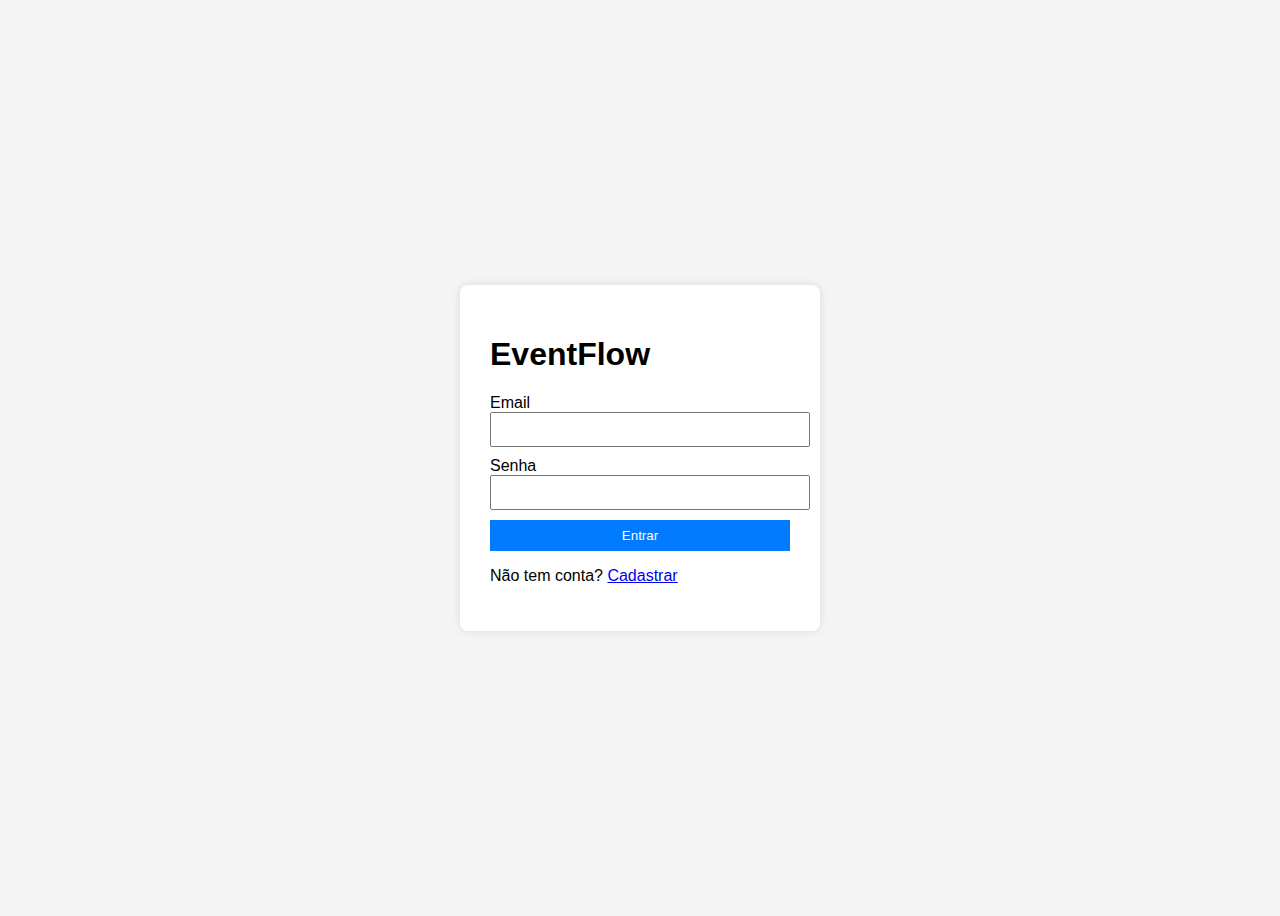
<file: index.html>
<!DOCTYPE html>
<html lang="pt-br">
<head>
<meta charset="UTF-8">
<title>EventFlow - Login</title>
<link rel="stylesheet" href="css/style.css">
</head>
<body>

<main class="container">
<h1>EventFlow</h1>

<form id="loginForm">
<label>Email</label>
<input type="email" id="email" required>

<label>Senha</label>
<input type="password" id="password" required>

<button type="submit">Entrar</button>
</form>

<p>Não tem conta? <a href="register.html">Cadastrar</a></p>
</main>

<script src="js/auth.js"></script>
</body>
</html>
</file>
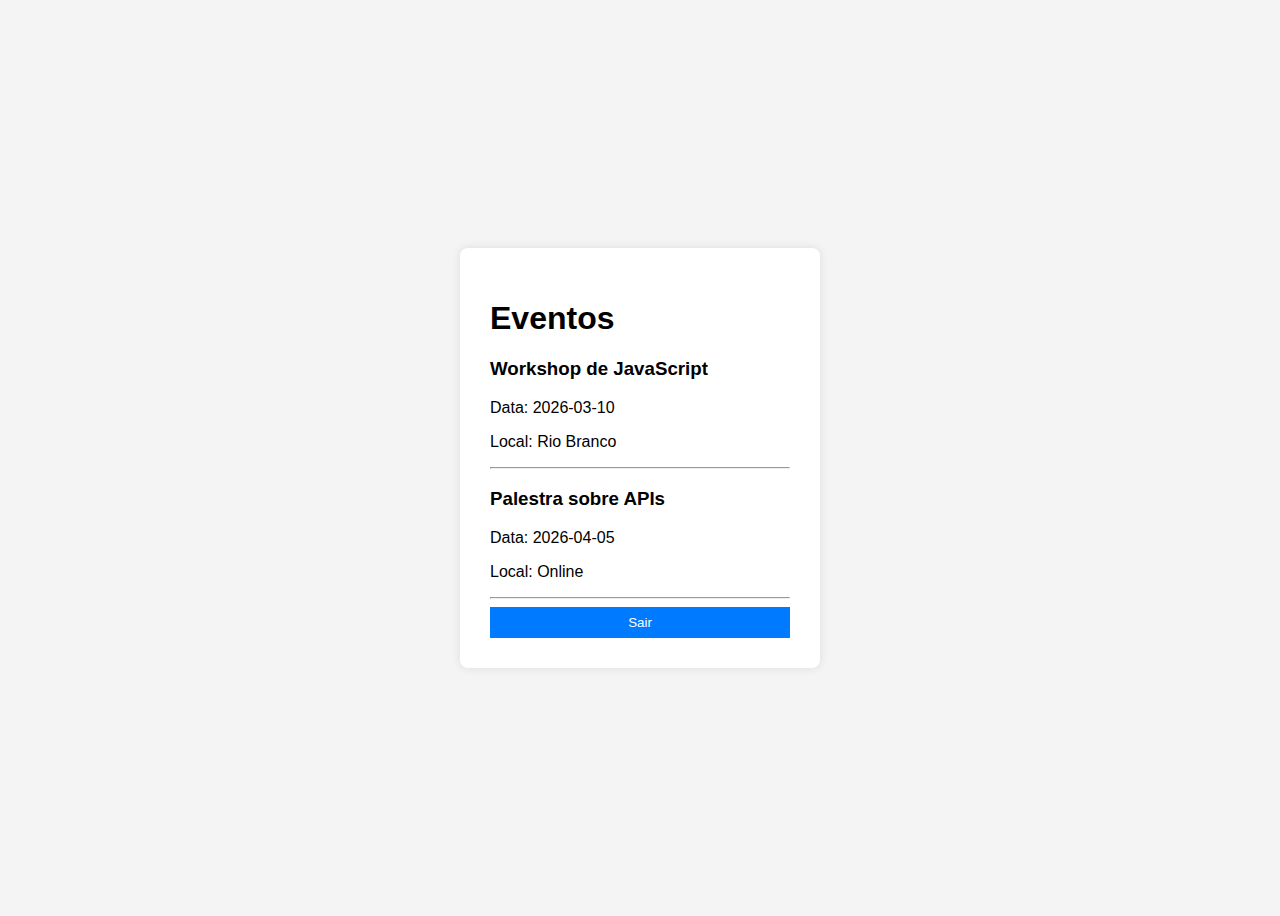
<file: home.html>
<!DOCTYPE html>
<html>
<head>
<meta charset="UTF-8">
<title>Eventos</title>
<link rel="stylesheet" href="css/style.css">
</head>
<body>

<main class="container">
<h1>Eventos</h1>
<div id="eventList"></div>
<button onclick="logout()">Sair</button>
</main>

<script src="js/api.js"></script>
<script src="js/events.js"></script>
<script src="js/auth.js"></script>

</body>
</html>
</file>
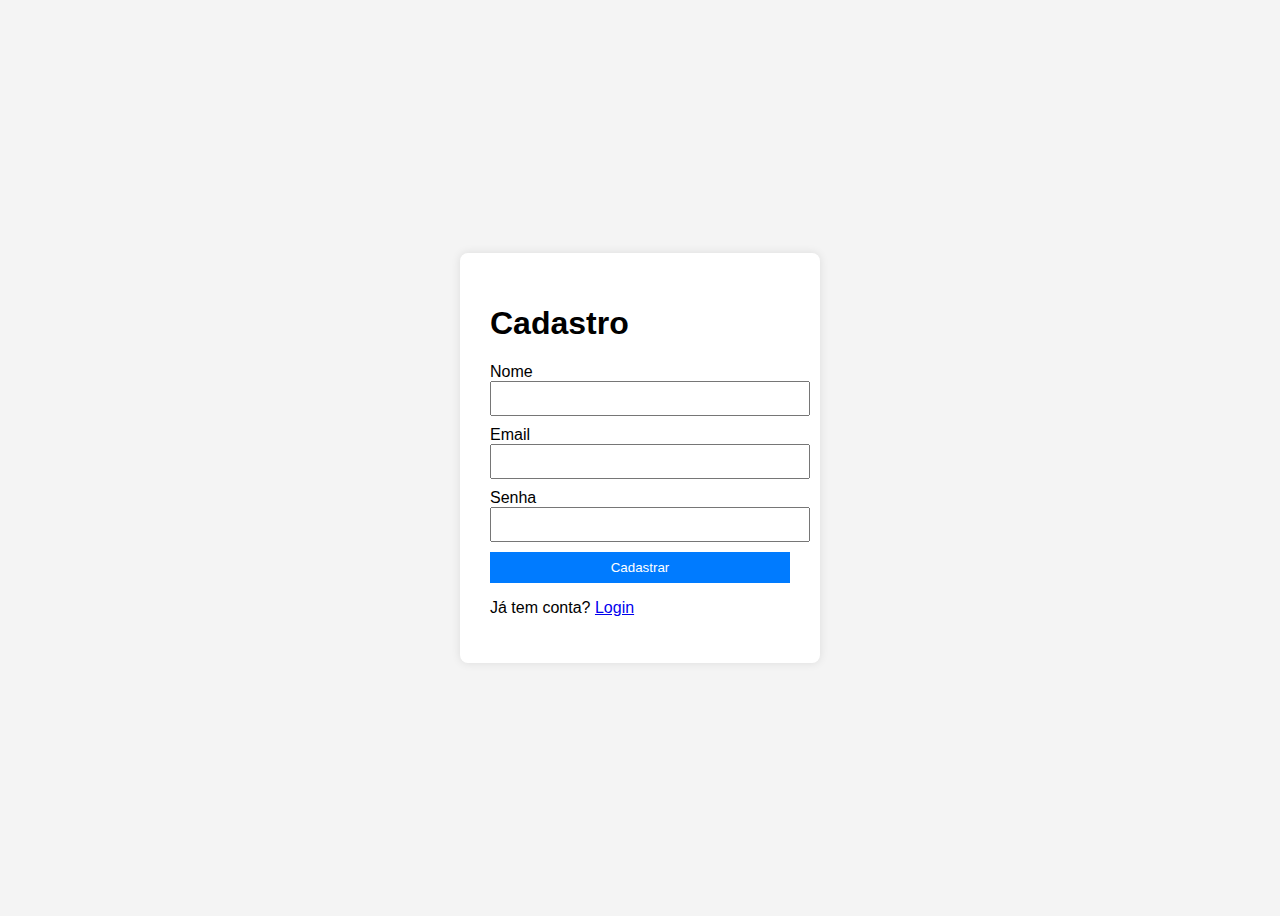
<file: register.html>
<!DOCTYPE html>
<html lang="pt-br">
<head>
<meta charset="UTF-8">
<title>Cadastro</title>
<link rel="stylesheet" href="css/style.css">
</head>
<body>

<main class="container">
<h1>Cadastro</h1>

<form id="registerForm">
<label>Nome</label>
<input type="text" id="name" required>

<label>Email</label>
<input type="email" id="email" required>

<label>Senha</label>
<input type="password" id="password" required>

<button type="submit">Cadastrar</button>
</form>

<p>Já tem conta? <a href="index.html">Login</a></p>
</main>

<script src="js/auth.js"></script>
</body>
</html>
</file>
<file: css/style.css>
body {
font-family: Arial;
background: #f4f4f4;
display: flex;
justify-content: center;
align-items: center;
height: 100vh;
}

.container {
background: white;
padding: 30px;
width: 300px;
border-radius: 8px;
box-shadow: 0 0 10px rgba(0,0,0,0.1);
}

input {
width: 100%;
margin-bottom: 10px;
padding: 8px;
}

button {
width: 100%;
padding: 8px;
background: #007BFF;
color: white;
border: none;
cursor: pointer;
}

button:hover {
background: #0056b3;
}
</file>
